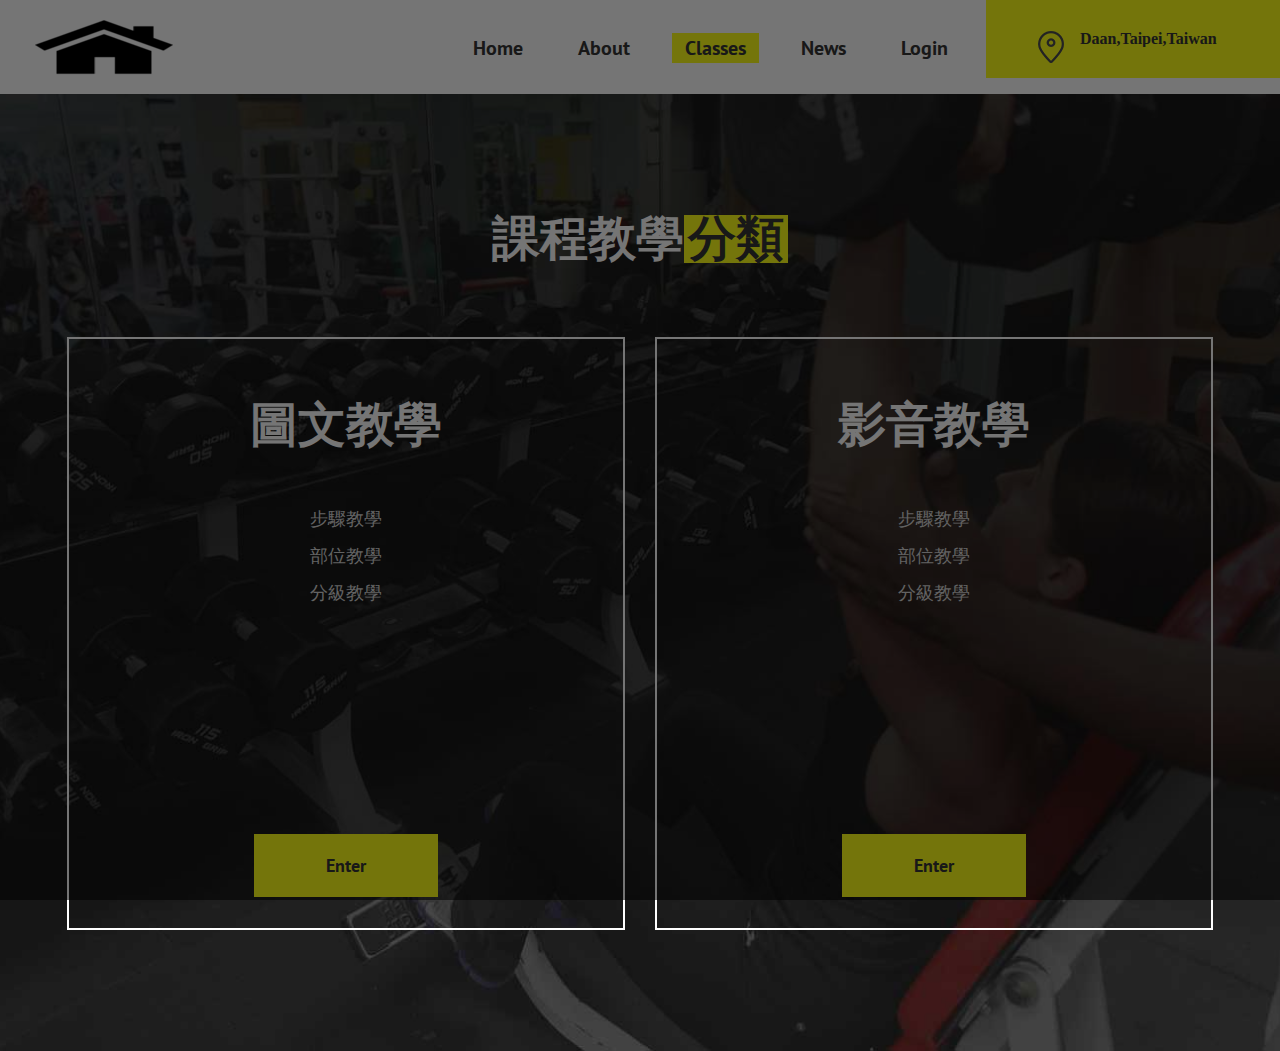
<file: classes.html>
<!DOCTYPE html>
<html lang="en">
<head>
	<title>Fitness</title>
	<meta charset="UTF-8">
	<meta name="description" content="X Gym Fitness HTML Template">
	<meta name="keywords" content="fitness, html">
	<meta name="viewport" content="width=device-width, initial-scale=1.0">
	
	<!-- Favicon -->
	<link href="img/favicon.ico" rel="shortcut icon"/>

	<!-- Google font -->
	<link href="https://fonts.googleapis.com/css?family=PT+Sans:400,400i,700,700i&display=swap" rel="stylesheet">

	<!-- Stylesheets -->
	<link rel="stylesheet" href="css/bootstrap.min.css"/>
	<link rel="stylesheet" href="css/font-awesome.min.css"/>
	<link rel="stylesheet" href="css/owl.carousel.min.css"/>
	<link rel="stylesheet" href="css/flaticon.css"/>
	<link rel="stylesheet" href="css/slicknav.min.css"/>

	<!-- Main Stylesheets -->
	<link rel="stylesheet" href="css/style.css"/>


	<!--[if lt IE 9]>
		<script src="https://oss.maxcdn.com/html5shiv/3.7.2/html5shiv.min.js"></script>
		<script src="https://oss.maxcdn.com/respond/1.4.2/respond.min.js"></script>
	<![endif]-->

</head>
<body>
	<!-- Page Preloder -->
	<div id="preloder">
		<div class="loader"></div>
	</div>

	<!-- Header section -->
	<header class="header-section">
		<a href="index.html" class="site-logo">
			<img src="img/home.png" alt="">
		</a>
		<ul class="main-menu">
			<li><a href="index.html">Home</a></li>
			<li><a href="about.html">About</a></li>
			<li><a class="active" href="classes.html">Classes</a></li>
			<li><a href="blog.html">News</a></li>
			<li><a href="login.html">Login</a></li>
			<li class="header-right">
				<div class="hr-box">
					<img src="img/location-icon.png" alt="">
					<h6>Daan,Taipei,Taiwan</h6>
				</div>
			</li>
		</ul>
	</header>
	<div class="clearfix"></div>
	<!-- Header section end -->

	<!-- Page top section -->
	<!-- Page top section end -->


	<!-- Service section -->
	<!--<section class="service-section">
		<div class="container">
			<div class="row">
				<div class="col-lg-4 col-sm-6">
					<div class="icon-box-item">
						<div class="ib-icon">
							<i class="flaticon-050-weightlifting"></i>
						</div>
						<h4>Bodybuilding</h4>
						<p>Donec nec sapien in urna fermentum ornare. Morbi vel ultrices leo. Sed eu turpis eu arcu vehicula fringilla ut vitae orci. </p>
					</div>
				</div>
				<div class="col-lg-4 col-sm-6">
					<div class="icon-box-item">
						<div class="ib-icon">
							<i class="flaticon-045-fitness"></i>
						</div>
						<h4>Finess</h4>
						<p>Vivamus libero mauris, bibendum eget sapien ac, ultrices rhoncus ipsum. Donec nec sapien in urna fermentum ornare.</p>
					</div>
				</div>
				<div class="col-lg-4 col-sm-6">
					<div class="icon-box-item">
						<div class="ib-icon">
							<i class="flaticon-033-pump"></i>
						</div>
						<h4>Aerobics</h4>
						<p>Lorem ipsum dolor sit amet, consectetur adipiscing elit. Morbi at vulputate est. Donec tempor felis at nibh eleifend malesuada.  </p>
					</div>
				</div>
				<div class="col-lg-4 col-sm-6">
					<div class="icon-box-item">
						<div class="ib-icon">
							<i class="flaticon-017-weightlifting-1"></i>
						</div>
						<h4>Pilates</h4>
						<p>Donec nec sapien in urna fermentum ornare. Morbi vel ultrices leo. Sed eu turpis eu arcu vehicula fringilla ut vitae orci. </p>
					</div>
				</div>
				<div class="col-lg-4 col-sm-6">
					<div class="icon-box-item">
						<div class="ib-icon">
							<i class="flaticon-004-dumbbell"></i>
						</div>
						<h4>Wheight Lifting</h4>
						<p>Donec nec sapien in urna fermentum ornare. Morbi vel ultrices leo. Sed eu turpis eu arcu vehicula fringilla ut vitae orci. </p>
					</div>
				</div>
				<div class="col-lg-4 col-sm-6">
					<div class="icon-box-item">
						<div class="ib-icon">
							<i class="flaticon-038-vitamins"></i>
						</div>
						<h4>Nutrition</h4>
						<p>Lorem ipsum dolor sit amet, consectetur adipiscing elit. Morbi at vulputate est. Donec tempor felis at nibh eleifend malesuada. </p>
					</div>
				</div>
			</div>
		</div>
	</section>-->
	<!-- Service section end -->

	<!-- Pricing section end -->
	<section class="pricing-section set-bg" data-setbg="img/pricing-bg.jpg">
		<div class="container">
			<div class="section-title text-white text-center">
				<h2>課程教學<span>分類</span></h2>
			</div>
			<div class="row">
				<div class="col-lg-6 col-sm-4">
					<div class="pricing-box">
						<h2>圖文教學</h2>
						<p></p>
						<ul>
							<li>步驟教學</li>
							<li>部位教學</li>
							<li>分級教學</li>
						</ul>
						<a href="#" class="site-btn">Enter</a>
					</div>
				</div>
				<div class="col-lg-6 col-sm-4">
					<div class="pricing-box">
						<h2>影音教學</h2>
						<p></p>
						<ul>
							<li>步驟教學</li>
							<li>部位教學</li>
							<li>分級教學</li>
						</ul>
						<a href="#" class="site-btn">Enter</a>
					</div>
				</div>
				
				
			</div>
		</div>
	</section>
	<!-- Pricing section  -->

	<!-- Classes section -->
	<!-- Trainers section end -->

	<!-- Newsletter section  -->
	
	<!-- Newsletter section end -->

	<!-- Footer section -->
	
	<!-- Footer section end -->
												
	<!--====== Javascripts & Jquery ======-->
	<script src="js/jquery-3.2.1.min.js"></script>
	<script src="js/bootstrap.min.js"></script>
	<script src="js/jquery.slicknav.js"></script>
	<script src="js/owl.carousel.min.js"></script>
	<script src="js/circle-progress.min.js"></script>
	<script src="js/main.js"></script>

	</body>
</html>
</file>
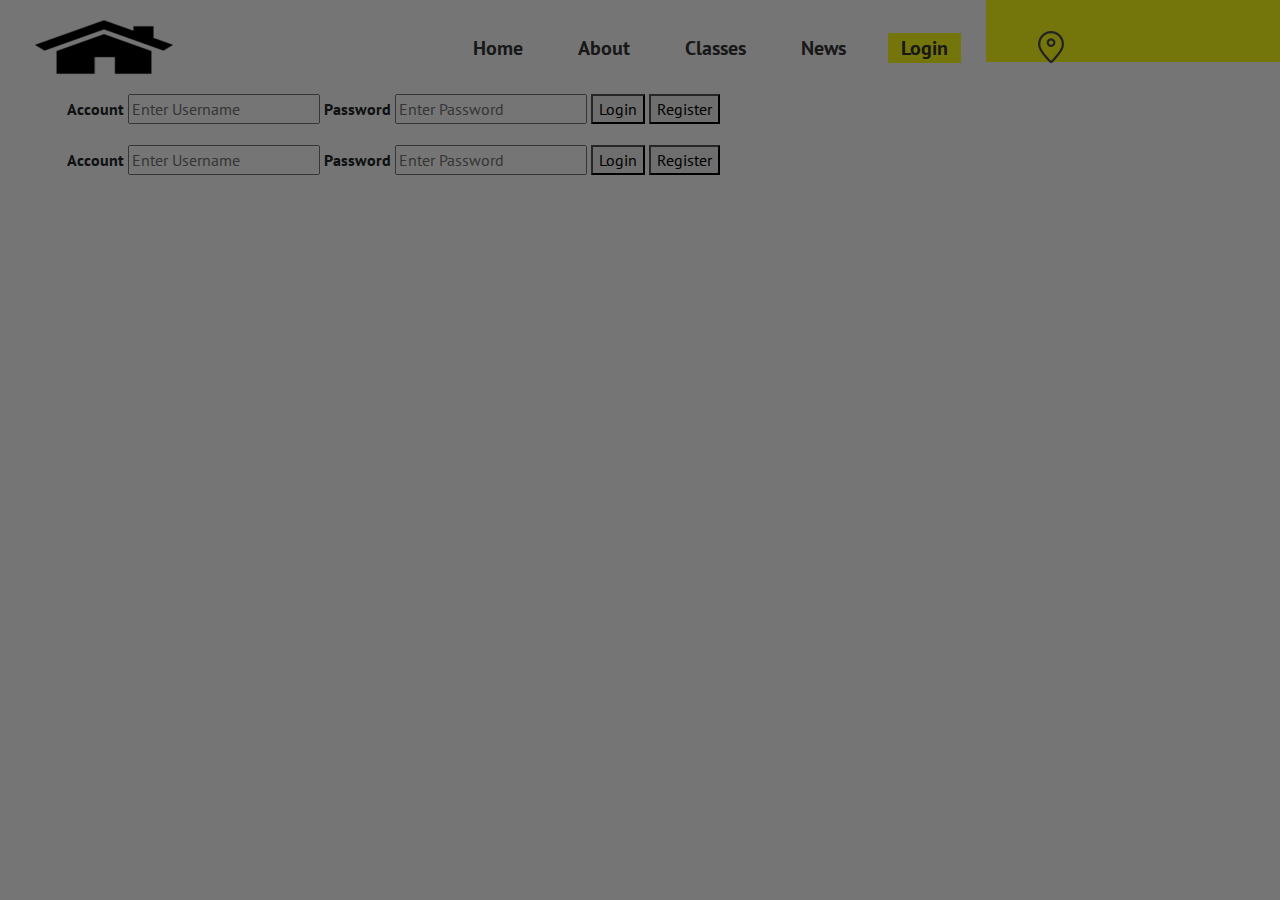
<file: login.html>
<!DOCTYPE html>
<html lang="en">
<head>
	<title>Fitness</title>
	<meta charset="UTF-8">
	<link rel="manifest" href="manifest.json">
	<meta name="description" content="Fitness ">
	<meta name="keywords" content="fitness, html">
	<meta name="viewport" content="width=device-width, initial-scale=1.0">
	
	<!-- Favicon -->
	<link href="img/favicon.ico" rel="shortcut icon"/>

	<!-- Google font -->
	<link href="https://fonts.googleapis.com/css?family=PT+Sans:400,400i,700,700i&display=swap" rel="stylesheet">

	<!-- Stylesheets -->
	<link rel="stylesheet" href="css/bootstrap.min.css"/>
	<link rel="stylesheet" href="css/font-awesome.min.css"/>
	<link rel="stylesheet" href="css/owl.carousel.min.css"/>
	<link rel="stylesheet" href="css/flaticon.css"/>
	<link rel="stylesheet" href="css/slicknav.min.css"/>

	<!-- Main Stylesheets -->
	<link rel="stylesheet" href="css/style.css"/>


	<!--[if lt IE 9]>
		<script src="https://oss.maxcdn.com/html5shiv/3.7.2/html5shiv.min.js"></script>
		<script src="https://oss.maxcdn.com/respond/1.4.2/respond.min.js"></script>
	<![endif]-->

</head>
<body>
	<!-- Page Preloder -->
	<div id="preloder">
		<div class="loader"></div>
	</div>

	<!-- Header section -->
	<header class="header-section">
		<a href="home.html" class="site-logo">
			<img src="img/home.png" alt="">
		</a>
		<ul class="main-menu">
			<li><a href="index.html">Home</a></li>
			<li><a href="about.html">About</a></li>
			<li><a href="classes.html">Classes</a></li>
			<li><a href="blog.html">News</a></li>
			<li><a class="active" href="login.html">Login</a></li>
			<li class="header-right">
				<div class="hr-box">
					<img src="img/location-icon.png" alt="">
					<h6></h6>
				</div>
			</li>
		</ul>
	</header>
	<div class="clearfix"></div>
	<!-- Header section end -->

	<!--student login-->
	<div class="container">
	    <label for="account"><b>Account</b></label>
	    <input id="user_account" type="text" placeholder="Enter Username" name="uname" required>

	    <label for="psw"><b>Password</b></label>
	    <input id="user_password" type="password" placeholder="Enter Password" name="psw" required>
	        
	    <button onclick="userlogin()">Login</button>
	    <button onclick="userregister()">Register</button>

	    <p id="message"></p>
	</div>
	<!--google login-->
	<div class="g-signin2" data-onsuccess="onSignIn" 
	    data-scope="https://www.googleapis.com/auth/plus.login"
	    data-accesstype="offline"
	    data-redirecturi="http://localhost:5000/userlogin.html"></div>
	<!--when deploy
	<div class="g-signin2" data-onsuccess="onSignIn" 
	    data-scope="https://www.googleapis.com/auth/plus.login"
	    data-accesstype="offline"
	    data-redirecturi="https://myproject-16569.firebaseapp.com/userlogin.html"></div>
	-->
	  
	<!--coach login-->
	<div class="container">
	    <label for="account"><b>Account</b></label>
	    <input id="coach_account" type="text" placeholder="Enter Username" name="uname" required>

	    <label for="psw"><b>Password</b></label>
	    <input id="coach_password" type="password" placeholder="Enter Password" name="psw" required>
	        
	    <button onclick="coachlogin()">Login</button>
	    <button onclick="coachregister()">Register</button>

	    <p id="message"></p>
	</div>

	<!-- Footer section -->
	<!-- Footer section end -->
									
	<!--====== Javascripts & Jquery ======-->
	<script src="js/jquery-3.2.1.min.js"></script>
	<script src="js/bootstrap.min.js"></script>
	<script src="js/jquery.slicknav.js"></script>
	<script src="js/owl.carousel.min.js"></script>
	<script src="js/circle-progress.min.js"></script>
	<script src="js/main.js"></script>
	<script>
	// CODELAB: Register service worker.
	if ('serviceWorker' in navigator) {
  		window.addEventListener('load', () => {
    		navigator.serviceWorker.register('/service-worker.js')
        	.then((reg) => {
          	console.log('Service worker registered.', reg);
        	});
  	});
	}
	</script>
	</body>
</html>
</file>
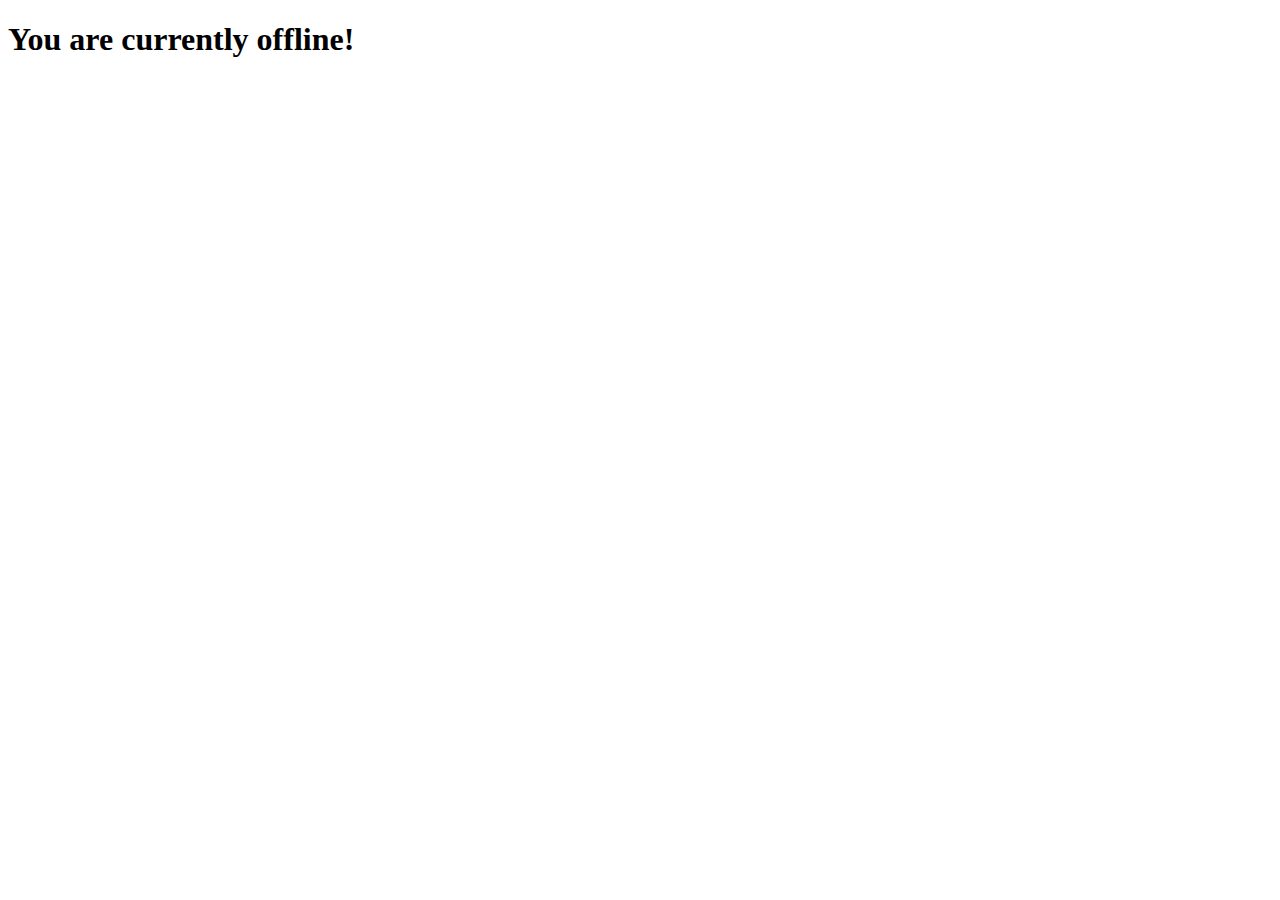
<file: offline.html>
<!DOCTYPE html>
<html lang="en">
  <head>
    <title>Hello!</title>
    <meta charset="utf-8" />
    <meta http-equiv="X-UA-Compatible" content="IE=edge" />
    <meta name="viewport" content="width=device-width, initial-scale=1" />

  </head>
  <body>
    <h1>You are currently offline!</h1>
  </body>
</html>
</file>
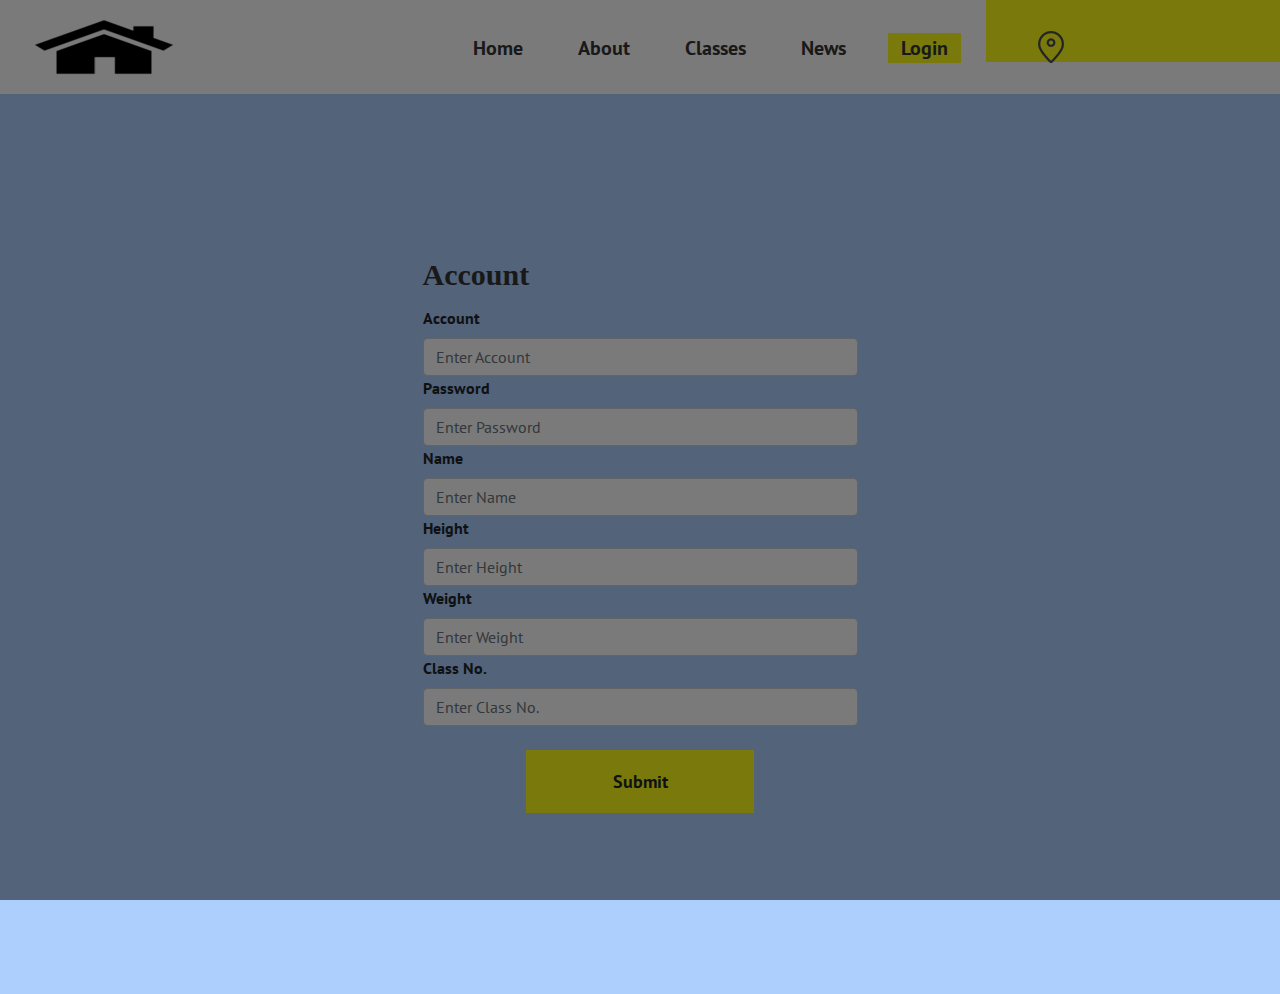
<file: register.html>
<!DOCTYPE html>
<html lang="en">
<head>
	<title>Fitness</title>
	<meta charset="UTF-8">
	<link rel="manifest" href="manifest.json">
	<meta name="description" content="Fitness ">
	<meta name="keywords" content="fitness, html">
	<meta name="viewport" content="width=device-width, initial-scale=1.0">
	
	<!-- Favicon -->
	<link href="img/favicon.ico" rel="shortcut icon"/>

	<!-- Google font -->
	<link href="https://fonts.googleapis.com/css?family=PT+Sans:400,400i,700,700i&display=swap" rel="stylesheet">

	<!-- Stylesheets -->
	<link rel="stylesheet" href="css/bootstrap.min.css"/>
	<link rel="stylesheet" href="css/font-awesome.min.css"/>
	<link rel="stylesheet" href="css/owl.carousel.min.css"/>
	<link rel="stylesheet" href="css/flaticon.css"/>
	<link rel="stylesheet" href="css/slicknav.min.css"/>

	<!-- Main Stylesheets -->
	<link rel="stylesheet" href="css/style.css"/>


	<!--[if lt IE 9]>
		<script src="https://oss.maxcdn.com/html5shiv/3.7.2/html5shiv.min.js"></script>
		<script src="https://oss.maxcdn.com/respond/1.4.2/respond.min.js"></script>
	<![endif]-->

</head>
<body>
	<!-- Page Preloder -->
	<div id="preloder">
		<div class="loader"></div>
	</div>

	<!-- Header section -->
	<header class="header-section">
		<a href="home.html" class="site-logo">
			<img src="img/home.png" alt="">
		</a>
		<ul class="main-menu">
			<li><a href="index.html">Home</a></li>
			<li><a href="about.html">About</a></li>
			<li><a href="classes.html">Classes</a></li>
			<li><a href="blog.html">News</a></li>
			<li><a class="active" href="login.html">Login</a></li>
			<li class="header-right">
				<div class="hr-box">
					<img src="img/location-icon.png" alt="">
					<h6></h6>
				</div>
			</li>
		</ul>
	</header>
	<div class="clearfix"></div>
	<!-- Header section end -->
  	<div class="wrapper">
			<div class="inner">
				<!--<img src="images/image-1.png" alt="" class="image-1">-->
				<form action="">
					<h3>Account</h3>
					<p></p>
						<label for="account"><b>Account</b></label>
					<div class="form-holder">
						<span class="lnr lnr-user"></span>
						<input id="user_account" type="text" class="form-control" 
						       placeholder="Enter Account" name="uname" required>
					</div>
						<label for="psw"><b>Password</b></label>
					<div class="form-holder">
						<span class="lnr lnr-lock"></span>
						<input id="user_password" type="password" class="form-control" 
						       placeholder="Enter Password" name="psw" required>
					</div>
						<label for="name"><b>Name</b></label>
					<div class="form-holder">
						<span class="lnr lnr-phone-handset"></span>
						<input id="user_name" type="text" class="form-control" 
						       placeholder="Enter Name" name="username" required>
					</div>
						<label for="height"><b>Height</b></label>
					<div class="form-holder">
						<span class="lnr lnr-envelope"></span>
						<input id="user_height" type="text" class="form-control" 
						       placeholder="Enter Height" name="userheight" required >
					</div>
						<label for="weight"><b>Weight</b></label>
					<div class="form-holder">
						<span class="lnr lnr-envelope"></span>
						<input id="user_weight" type="text" class="form-control" 
						       placeholder="Enter Weight" name="userweight" required >
					</div>
						<label for="classNo"><b>Class No.</b></label>
					<div class="form-holder">
						<span class="lnr lnr-lock"></span>
						<input id="user_class" type="password" class="form-control" 
						       placeholder="Enter Class No." name="userclass" required >
					</div>
					
					<div class="text-center pt-4">
						<a onclick="submit()" class="site-btn">Submit</a>
						<p id="message"></p>
					</div>
				</form>
				<!--<img src="images/image-2.png" alt="" class="image-2">-->
			</div>
			
		</div>
  <!--register section-->
  <!--register section end-->

	<!-- Footer section -->
	<!-- Footer section end -->
									
	<!--====== Javascripts & Jquery ======-->
	<script src="js/jquery-3.2.1.min.js"></script>
	<script src="js/bootstrap.min.js"></script>
	<script src="js/jquery.slicknav.js"></script>
	<script src="js/owl.carousel.min.js"></script>
	<script src="js/circle-progress.min.js"></script>
	<script src="js/main.js"></script>
	<script>
	// CODELAB: Register service worker.
	if ('serviceWorker' in navigator) {
  		window.addEventListener('load', () => {
    		navigator.serviceWorker.register('/service-worker.js')
        	.then((reg) => {
          	console.log('Service worker registered.', reg);
        	});
  	});
	}
	</script>
	</body>
</html>
</file>
<file: css/flaticon.css>
/*
  	Flaticon icon font: Flaticon
  	Creation date: 15/05/2018 08:27
  	*/

@font-face {
  font-family: "Flaticon";
  src: url("../icon-fonts/Flaticon.eot");
  src: url("../icon-fonts/Flaticon.eot?#iefix") format("embedded-opentype"),
       url("../icon-fonts/Flaticon.woff") format("woff"),
       url("../icon-fonts/Flaticon.ttf") format("truetype"),
       url("../icon-fonts/Flaticon.svg#Flaticon") format("svg");
  font-weight: normal;
  font-style: normal;
}

@media screen and (-webkit-min-device-pixel-ratio:0) {
  @font-face {
    font-family: "Flaticon";
    src: url("../icon-fonts/Flaticon.svg#Flaticon") format("svg");
  }
}

[class^="flaticon-"]:before, [class*=" flaticon-"]:before,
[class^="flaticon-"]:after, [class*=" flaticon-"]:after {   
  font-family: Flaticon;
  font-style: normal;
}

.flaticon-001-trophy-1:before { content: "\f100"; }
.flaticon-002-bowling:before { content: "\f101"; }
.flaticon-003-tshirt:before { content: "\f102"; }
.flaticon-004-dumbbell:before { content: "\f103"; }
.flaticon-005-pedal:before { content: "\f104"; }
.flaticon-006-basketball-ball:before { content: "\f105"; }
.flaticon-007-badminton:before { content: "\f106"; }
.flaticon-008-tactics-2:before { content: "\f107"; }
.flaticon-009-medal:before { content: "\f108"; }
.flaticon-010-podium:before { content: "\f109"; }
.flaticon-011-trophy:before { content: "\f10a"; }
.flaticon-012-soccer-1:before { content: "\f10b"; }
.flaticon-013-tactics-1:before { content: "\f10c"; }
.flaticon-014-tactics:before { content: "\f10d"; }
.flaticon-015-gym-bag:before { content: "\f10e"; }
.flaticon-016-diploma:before { content: "\f10f"; }
.flaticon-017-weightlifting-1:before { content: "\f110"; }
.flaticon-018-weight-1:before { content: "\f111"; }
.flaticon-019-heart:before { content: "\f112"; }
.flaticon-020-rugby-pitch:before { content: "\f113"; }
.flaticon-021-soccer-field:before { content: "\f114"; }
.flaticon-022-basketball-1:before { content: "\f115"; }
.flaticon-023-ice-hockey:before { content: "\f116"; }
.flaticon-024-water:before { content: "\f117"; }
.flaticon-025-american-football:before { content: "\f118"; }
.flaticon-026-curling:before { content: "\f119"; }
.flaticon-027-puck:before { content: "\f11a"; }
.flaticon-028-saddle:before { content: "\f11b"; }
.flaticon-029-golf:before { content: "\f11c"; }
.flaticon-030-pool-1:before { content: "\f11d"; }
.flaticon-031-app-1:before { content: "\f11e"; }
.flaticon-032-app:before { content: "\f11f"; }
.flaticon-033-pump:before { content: "\f120"; }
.flaticon-034-ipod:before { content: "\f121"; }
.flaticon-035-backpack-2:before { content: "\f122"; }
.flaticon-036-backpack-1:before { content: "\f123"; }
.flaticon-037-backpack:before { content: "\f124"; }
.flaticon-038-vitamins:before { content: "\f125"; }
.flaticon-039-punching-ball:before { content: "\f126"; }
.flaticon-040-weight:before { content: "\f127"; }
.flaticon-041-tennis-ball:before { content: "\f128"; }
.flaticon-042-soccer:before { content: "\f129"; }
.flaticon-043-muscles:before { content: "\f12a"; }
.flaticon-044-fitness-1:before { content: "\f12b"; }
.flaticon-045-fitness:before { content: "\f12c"; }
.flaticon-046-stopwatch-1:before { content: "\f12d"; }
.flaticon-047-stopwatch:before { content: "\f12e"; }
.flaticon-048-pool:before { content: "\f12f"; }
.flaticon-049-basketball:before { content: "\f130"; }
.flaticon-050-weightlifting:before { content: "\f131"; }
</file>
<file: css/style.css>
/* =================================
------------------------------------
  X Gym - Fitness HTML Template
  Version: 1.0
 ------------------------------------
 ====================================*/

 
/*----------------------------------------*/
/* Template default CSS
/*----------------------------------------*/

html,
body {
	height: 100%;
	font-family: "PT Sans", sans-serif,Microsoft JhengHei;
	-webkit-font-smoothing: antialiased;
	font-smoothing: antialiased;
}

h1,
h2,
h3,
h4,
h5,
h6 {
	font-family:Microsoft JhengHei;
	margin: 0;
	color: #353535;
	font-weight: 700;
	line-height: 1;
}

h1 {
	font-size: 70px;
}

h2 {
	font-size: 36px;
}

h3 {
	font-size: 30px;
}

h4 {
	font-size: 24px;
}

h5 {
	font-size: 18px;
}

h6 {
	font-size: 16px;
}

p {
	font-family:Microsoft JhengHei;
	font-size: 16px;
	color: #505050;
	line-height: 2;
}

img {
	max-width: 100%;
}

input:focus,
select:focus,
button:focus,
textarea:focus {
	outline: none;
}

a:hover,
a:focus {
	text-decoration: none;
	outline: none;
}

ul,
ol {
	padding: 0;
	margin: 0;
}

/*---------------------
Helper CSS
 -----------------------*/

.section-title {
	margin-bottom: 60px;
}

.section-title h2 {
	font-size: 48px;
	line-height: 1;
}

.section-title h2 span {
	background: #fcff18;
	display: inline-block;
	padding: 0 4px;
}

.section-title p {
	padding-top: 25px;
}

.section-title.text-white span {
	color: #353535;
}

.set-bg {
	background-repeat: no-repeat;
	background-size: cover;
	background-position: top center;
}

.spad {
	padding-top: 105px;
	padding-bottom: 105px;
}

.text-white h1,
.text-white h2,
.text-white h3,
.text-white h4,
.text-white h5,
.text-white h6,
.text-white p,
.text-white span,
.text-white li,
.text-white a {
	color: #fff;
}

/*---------------------
Commom elements
 -----------------------*/

.elements-section {
	padding: 121px 0 80px;
}

.element {
	margin-bottom: 70px;
}

.element:last-child {
	margin-bottom: 0;
}

.element .el-title {
	margin-bottom: 75px;
}

/* buttons */

.site-btn {
	display: inline-block;
	border: none;
	font-size: 18px;
	font-weight: 700;
	min-width: 228px;
	padding: 20px 40px;
	background: #fcff18;
	color: #353535;
	line-height: normal;
	cursor: pointer;
	text-align: center;
}

.site-btn:hover {
	color: #353535;
}

.site-btn.sb-dark {
	background: #242424;
	color: #fcff18;
}

.site-btn.sb-dark:hover {
	color: #fcff18;
}

.site-btn.sb-line {
	background: transparent;
	border: 2px solid #242424;
	padding: 18px 40px;
	color: #242424;
}

.site-btn.sb-line:hover {
	color: #242424;
}

/* Preloder */

#preloder {
	position: fixed;
	width: 100%;
	height: 100%;
	top: 0;
	left: 0;
	z-index: 999999;
	background: #000;
}

.loader {
	width: 40px;
	height: 40px;
	position: absolute;
	top: 50%;
	left: 50%;
	margin-top: -13px;
	margin-left: -13px;
	border-radius: 60px;
	animation: loader 0.8s linear infinite;
	-webkit-animation: loader 0.8s linear infinite;
}

@keyframes loader {
	0% {
		-webkit-transform: rotate(0deg);
		transform: rotate(0deg);
		border: 4px solid #f44336;
		border-left-color: transparent;
	}
	50% {
		-webkit-transform: rotate(180deg);
		transform: rotate(180deg);
		border: 4px solid #673ab7;
		border-left-color: transparent;
	}
	100% {
		-webkit-transform: rotate(360deg);
		transform: rotate(360deg);
		border: 4px solid #f44336;
		border-left-color: transparent;
	}
}

@-webkit-keyframes loader {
	0% {
		-webkit-transform: rotate(0deg);
		border: 4px solid #f44336;
		border-left-color: transparent;
	}
	50% {
		-webkit-transform: rotate(180deg);
		border: 4px solid #673ab7;
		border-left-color: transparent;
	}
	100% {
		-webkit-transform: rotate(360deg);
		border: 4px solid #f44336;
		border-left-color: transparent;
	}
}

/* Accordion */

.accordion-area .panel {
	margin-bottom: 18px;
}

.accordion-area .panel-link:after {
	content: "+";
	position: absolute;
	font-size: 18px;
	font-weight: 700;
	right: 25px;
	top: 50%;
	color: #242424;
	line-height: 18px;
	margin-top: -9px;
	margin-left: -4px;
}

.accordion-area .panel-header .panel-link.active {
	background: #242424;
	color: #fcff18;
}

.accordion-area .panel-header .panel-link.collapsed {
	background: #fcff18;
	color: #242424;
}

.accordion-area .panel-header .panel-link.collapsed:after {
	content: "+";
	color: #242424;
}

.accordion-area .panel-link.active:after {
	content: "-";
	margin-top: -10px;
	color: #fcff18;
}

.accordion-area .panel-link {
	text-align: left;
	border: none;
	position: relative;
	width: 100%;
	padding: 18px 40px;
	padding-left: 30px;
	font-size: 18px;
	font-weight: 700;
	background: #fcff18;
	color: #242424;
	cursor: pointer;
}

.accordion-area .panel-body {
	padding-right: 16px;
}

.accordion-area .panel-body p {
	margin-bottom: 0;
	padding-top: 24px;
}

/* tab */

.tab-element .nav-tabs {
	border-bottom: none;
}

.tab-element .nav-tabs .nav-link {
	border-radius: 0;
	font-size: 18px;
	font-weight: 700;
	color: #1f1f1f;
	border: none;
	padding: 18px 30px;
	margin-right: 9px;
	background: #fcff18;
	margin-bottom: 10px;
}

.tab-element .nav-tabs .nav-item:last-child .nav-link {
	margin-right: 0;
}

.tab-element .nav-tabs .nav-link.active {
	background: #000;
	color: #fff;
}

.tab-element .nav-tabs .nav-link:focus,
.tab-element .nav-tabs .nav-link:hover {
	border: none;
}

.tab-element .tab-pane {
	padding-right: 16px;
}

.tab-element .tab-pane p {
	padding-top: 20px;
}

/* Circle progress */

.circle-progress {
	text-align: center;
	display: block;
	position: relative;
	margin-bottom: 30px;
}

.circle-progress canvas {
	-webkit-transform: rotate(90deg);
	transform: rotate(90deg);
}

.circle-progress .progress-info {
	position: absolute;
	width: 100%;
	top: 50%;
	margin-top: -32px;
}

.circle-progress .progress-info h2 {
	font-size: 36px;
	margin-bottom: 9px;
}

.circle-progress .progress-info p {
	font-size: 18px;
	margin-bottom: 0;
	line-height: normal;
}

/* Icon Box*/

.icon-box-item {
	text-align: center;
	margin-bottom: 40px;
}

.icon-box-item .ib-icon {
	width: 88px;
	height: 88px;
	border-radius: 50%;
	color: #000000;
	font-size: 60px;
	display: -webkit-box;
	display: -ms-flexbox;
	display: flex;
	-webkit-box-align: center;
	-ms-flex-align: center;
	align-items: center;
	-webkit-box-pack: center;
	-ms-flex-pack: center;
	justify-content: center;
	background: #f6f9fa;
	margin: 0 auto 25px;
	-webkit-transition: 0.4s;
	transition: 0.4s;
}

.icon-box-item h4 {
	margin-bottom: 25px;
}

.icon-box-item p {
	margin-bottom: 0;
}

.icon-box-item:hover .ib-icon {
	background: #fcff18;
}

/*------------------
Header section
 ---------------------*/

.site-logo {
	display: inline-block;
	padding: 15px 35px;
}

.main-menu {
	list-style: none;
	float: right;
}

.main-menu li {
	display: inline-block;
	padding-top: 33px;
}

.main-menu li a {
	font-size: 20px;
	font-weight: 700;
	color: #353535;
	margin-right: 25px;
	padding: 2px 13px;
	-webkit-transition: all 0.3s;
	transition: all 0.3s;
}

.main-menu li a.active,
.main-menu li a:hover {
	background: #fcff18;
}

.header-right {
	float: right;
	padding-top: 0 !important;
}

.header-right .hr-box {
	width: 294px;
	padding: 31px 52px;
	background: #fcff18;
}

.header-right .hr-box img {
	float: left;
	margin-right: 16px;
}

.header-right .hr-box h6 {
	overflow: hidden;
}

.slicknav_menu {
	display: none;
}

/* ----------------
Hero section
 ---------------------*/

.hero-section {
	height: 860px;
	display: -webkit-box;
	display: -ms-flexbox;
	display: flex;
	-webkit-box-align: center;
	-ms-flex-align: center;
	align-items: center;
	-webkit-box-pack: center;
	-ms-flex-pack: center;
	justify-content: center;
	text-align: center;
}

.hero-text {
	padding-top: 100px;
}

.hero-text h2 {
	font-size: 96px;
	color: #fff;
	line-height: 1;
}

.hero-text h2 span {
	color: #fcff18;
}

.hero-text .site-btn {
	margin-top: 44px;
}

/* ----------------
Feature section
 ---------------------*/

.feature-section {
	padding-top: 113px;
	padding-bottom: 63px;
}

/* ----------------
Add section
 ---------------------*/

.add-section {
	padding: 110px 0 103px;
}

.add-text {
	padding-left: 77px;
}

.add-text h2 {
	font-size: 60px;
	margin-bottom: 42px;
	color: #fff;
	margin-right: 116px;
}

.add-text h2 span {
	color: #fcff18;
}

.add-text ul {
	list-style: none;
	margin-bottom: 40px;
}

.add-text ul li {
	margin-bottom: 19px;
	color: #fff;
}

.add-text ul li img {
	margin-right: 19px;
}

/* ----------------
Milestones section
 ---------------------*/

.milestones-section {
	background: #f6f9fa;
	padding: 59px 0 5px;
}

.milestone {
	text-align: center;
	margin-bottom: 30px;
}

.milestone h2 {
	display: inline-block;
	background: #fcff18;
	padding: 4px 11px;
	margin-bottom: 2px;
}

.milestone p {
	margin-bottom: 0;
	font-size: 18px;
}

/* ----------------
Trainers section
 ---------------------*/

.trainers-section {
	padding: 121px 0 75px;
}

.trainers-section .section-title {
	margin-bottom: 78px;
}

.trainer-item {
	text-align: center;
	padding: 0 5px;
	margin-bottom: 30px;
}

.trainer-item .trainer-pic {
	width: 200px;
	height: 200px;
	border-radius: 50%;
	margin: 0 auto 30px;
	overflow: hidden;
}

.trainer-item .trainer-pic img {
	max-width: 100%;
}

.trainer-item h4 {
	margin-bottom: 20px;
}

.trainer-item p {
	margin-bottom: 0;
}

/* ----------------
BMI section
 ---------------------*/

.bmi-section {
	background: #f6f9fa;
	position: relative;
}

.bmi-bg {
	position: absolute;
	height: 100%;
	width: 40.5%;
	left: 0;
	top: 0;
}

.bmi-calculator-warp {
	background: #242424;
	padding: 48px 53px 40px;
	margin-top: 70px;
}

.bmi-calculator input {
	font-size: 16px;
	color: #505050;
}

.bmi-calculator input,
.bmi-calculator .site-btn {
	width: 100%;
	height: 57px;
	margin-bottom: 30px;
	padding: 0 24px;
	border: none;
	min-width: 100%;
}

.bmi-calculator p {
	color: #fff;
	font-style: italic;
	margin-bottom: 0;
	padding-top: 9px;
}

/* ----------------
Newsletter section
 ---------------------*/

.newsletter-section {
	padding: 84px 0;
}

.newsletter-section .section-title {
	padding-top: 8px;
}

.newsletter-form {
	margin-left: -55px;
}

.newsletter-form input {
	width: calc(100% - 228px);
	height: 63px;
	padding: 10px 35px;
	float: left;
	border: none;
}

/* ----------------
Footer section
 ---------------------*/

.footer-section {
	padding-top: 106px;
	padding-bottom: 23px;
}

.footer-widget {
	margin-bottom: 50px;
}

.footer-widget h4 {
	color: #fff;
	margin-bottom: 30px;
}

.footer-widget .fw-info-box img {
	float: left;
	margin-right: 12px;
	padding-top: 7px;
}

.footer-widget .fw-info-box p {
	color: #b5babc;
	line-height: 1.8;
	margin-bottom: 0;
}

.footer-widget .fw-info-box .fw-info-text {
	max-width: 145px;
	overflow: hidden;
}

.footer-widget .social-links a {
	display: inline-block;
	padding: 9px 5px;
	color: #d1d1d1;
	margin-left: 18px;
}

.copyright {
	font-size: 13px;
	font-weight: 700;
	color: #fff;
	padding-top: 35px;
}

.copyright a {
	color: #fff;
}

.copyright a:hover {
	color: #fcff18;
}

.footer-menu {
	list-style: none;
	text-align: right;
	padding-top: 30px;
}

.footer-menu li {
	display: inline-block;
}

.footer-menu li a {
	color: #fff;
	font-size: 14px;
	font-weight: 700;
	padding: 5px;
	margin-left: 23px;
}

/* --------------
==================
Other Pages
==================
-----------------*/

.page-top-section {
	height: 272px;
	text-align: center;
	padding-top: 95px;
}

.page-top-section h2 {
	display: inline-block;
	position: relative;
	font-size: 72px;
	color: #fff;
	padding-bottom: 17px;
}

.page-top-section h2:after {
	position: absolute;
	content: "";
	width: 100%;
	height: 6px;
	bottom: 0;
	left: 0;
	background: #fcff18;
}

/* ----------------
About Page
 ---------------------*/

.about-section {
	padding: 121px 0 118px;
}

.about-text {
	padding-right: 13px;
	margin-bottom: 50px;
}

.about-img {
	position: relative;
}

.about-img img {
	position: absolute;
	left: 60px;
	top: -58px;
}

.achievement-section {
	padding: 150px 0 86px;
}

.achievement-section .circle-progress .progress-info h2 {
	color: #fcff18;
}

.achievement-section .circle-progress .progress-info p {
	color: #fff;
}

.certified-section .section-title p {
	padding-top: 50px;
}

.certified-form {
	position: relative;
	overflow: hidden;
}

.certified-form input[type=text] {
	width: 100%;
	height: 60px;
	padding: 10px 29px;
	border: none;
	background: #edf3f5;
	margin-bottom: 19px;
	font-style: italic;
	font-size: 16px;
	color: #242424;
}

.certified-form label.attach {
	display: inline-block;
	background: #242424;
	padding: 18px;
	color: #fff;
	font-size: 16px;
	font-style: italic;
	width: 166px;
	text-align: center;
	cursor: pointer;
}

.certified-form .attach-field {
	position: absolute;
	z-index: -11;
	visibility: hidden;
	opacity: 0;
	left: 0;
}

.certified-form .site-btn {
	float: right;
}

/* ----------------
Classes Page
 ---------------------*/

.service-section {
	padding: 122px 0 55px;
}

.service-section .icon-box-item {
	margin-bottom: 50px;
}

.pricing-section {
	padding: 121px 0 91px;
}

.pricing-section .section-title {
	margin-bottom: 74px;
}

.pricing-box {
	position: relative;
	border: 2px solid #ffffff;
	text-align: center;
	padding: 62px 40px 31px;
	height: 593px;
	margin-bottom: 30px;
	-webkit-transition: all 0.4s;
	transition: all 0.4s;
}

.pricing-box h2 {
	font-size: 48px;
	color: #fff;
	margin-bottom: 3px;
	-webkit-transition: all 0.4s;
	transition: all 0.4s;
}

.pricing-box p {
	font-size: 18px;
	color: #d6d6d6;
	-webkit-transition: all 0.4s;
	transition: all 0.4s;
}

.pricing-box ul {
	list-style: none;
	padding-top: 40px;
}

.pricing-box ul li {
	display: block;
	color: #d6d6d6;
	font-size: 18px;
	margin-bottom: 10px;
	-webkit-transition: all 0.4s;
	transition: all 0.4s;
}

.pricing-box ul li span {
	display: inline-block;
	width: 29px;
	height: 3px;
	margin-top: 18px;
	background: #fcff18;
	-webkit-transition: all 0.4s;
	transition: all 0.4s;
}

.pricing-box .site-btn {
	min-width: 184px;
	position: absolute;
	bottom: 31px;
	left: 50%;
	margin-left: -92px;
	-webkit-transition: all 0.4s;
	transition: all 0.4s;
}

.pricing-box:hover {
	background: #fcff18;
	border-color: #fcff18;
}

.pricing-box:hover h2,
.pricing-box:hover p,
.pricing-box:hover ul li {
	color: #242424;
}

.pricing-box:hover ul li span {
	background: #242424;
}

.pricing-box:hover .site-btn {
	color: #fff;
	background: #242424;
}

.classes-section {
	padding: 121px 0;
}

.classes-section .section-title h2 {
	line-height: 1.2;
}

.classes-section .section-title h2 span {
	line-height: 1;
}

.classes-text {
	padding-right: 20px;
}

.classes-text p {
	margin-bottom: 50px;
}

/* ----------------
Blog page
 ---------------------*/

.blog-section {
	padding: 121px 0;
}

.blog-item {
	margin-bottom: 80px;
}

.blog-item img {
	margin-bottom: 40px;
}

.blog-item h2 {
	font-size: 36px;
	margin-bottom: 10px;
}

.blog-item .blog-metas {
	margin-bottom: 20px;
}

.blog-item .blog-metas .blog-meta {
	display: inline-block;
	margin-right: 15px;
	font-size: 14px;
	color: #7b7a7a;
	margin-bottom: 5px;
}

.blog-item .blog-metas .blog-meta img {
	float: left;
	margin-right: 7px;
	padding-top: 3px;
	margin-bottom: 0;
}

.blog-item p {
	margin-bottom: 30px;
}

.blog-item .site-btn {
	min-width: 156px;
}

.site-pagination {
	display: -webkit-box;
	display: -ms-flexbox;
	display: flex;
}

.site-pagination a {
	display: -webkit-inline-box;
	display: -ms-inline-flexbox;
	display: inline-flex;
	min-width: 33px;
	height: 37px;
	text-align: center;
	font-size: 16px;
	color: #242424;
	-webkit-box-align: center;
	-ms-flex-align: center;
	align-items: center;
	-webkit-box-pack: center;
	-ms-flex-pack: center;
	justify-content: center;
	padding: 0 5px;
}

.site-pagination a.active {
	min-width: 37px;
	color: #fff;
	background: #000;
}

.widget-area {
	margin-bottom: 56px;
}

.widget-area .widget-title {
	font-size: 24px;
	margin-bottom: 35px;
}

.widget-area ul {
	list-style: none;
}

.widget-area ul li {
	display: block;
	margin-bottom: 20px;
}

.widget-area ul li a {
	font-size: 16px;
	color: #505050;
}

.widget-area ul li span {
	display: inline-block;
	float: right;
	width: 24px;
	height: 24px;
	padding-top: 2px;
	font-size: 14px;
	border-radius: 50%;
	color: #242424;
	background: #fcff18;
	text-align: center;
}

.search-widget {
	position: relative;
}

.search-widget input {
	height: 63px;
	width: 100%;
	padding: 0 33px;
	padding-right: 65px;
	background: #edf3f5;
	border: none;
}

.search-widget button {
	position: absolute;
	height: 100%;
	width: 60px;
	right: 0;
	top: 0;
	border: none;
	background: transparent;
	z-index: 1;
}

.recent-post-widget .rp-item {
	margin-bottom: 30px;
}

.recent-post-widget .rp-item:last-child {
	margin-bottom: 0;
}

.recent-post-widget .rp-item img {
	float: left;
	width: 139px;
	margin-right: 19px;
}

.recent-post-widget .rp-text p {
	font-size: 18px;
	color: #242424;
	line-height: 1.3;
	margin-top: -3px;
}

.recent-post-widget .rp-date {
	display: inline-block;
	color: #242424;
	font-size: 12px;
	padding: 5px 13px 4px 9px;
	background: #fcff18;
}

.tags-widget a {
	display: inline-block;
	font-size: 18px;
	font-weight: 700;
	color: #242424;
	margin-bottom: 15px;
	margin-right: 3px;
	background: #fcff18;
	padding: 4px 18px;
}

/* ----------------
Contact page
 ---------------------*/

.contact-section {
	padding-top: 110px;
}

.contact-title {
	margin-bottom: 76px;
}

.contact-info-warp {
	margin-bottom: 30px;
}

.contact-info-warp h4 {
	margin-bottom: 30px;
}

.contact-info-warp .contact-info img {
	float: left;
	margin-right: 12px;
	padding-top: 7px;
}

.contact-info-warp .contact-info p {
	line-height: 1.8;
	margin-bottom: 0;
}

.contact-info-warp .contact-info .cf-text {
	max-width: 145px;
	overflow: hidden;
}

.contact-form {
	margin-bottom: 84px;
}

.contact-form input[type=text],
.contact-form textarea {
	width: 100%;
	height: 60px;
	padding: 10px 29px;
	border: none;
	background: #edf3f5;
	margin-bottom: 19px;
	font-style: italic;
	font-size: 16px;
	color: #242424;
}

.contact-form textarea {
	resize: none;
	height: 164px;
	padding: 24px 29px 10px;
	margin-bottom: 30px;
}

.map {
	position: relative;
	height: 560px;
	background: #ddd;
}

.map iframe {
	position: absolute;
	width: 100%;
	height: 100%;
	left: 0;
	top: 0;
}
.wrapper {
  min-height: 100vh;
  display: flex;
  align-items: center;
  justify-content: center;
  background: #accffe; }

.inner {
  position: relative;
  width: 435px; }
/* ----------------
Responsive
 ---------------------*/

@media (min-width: 1200px) {
	.container {
		max-width: 1176px;
	}
}

/* Medium screen : 992px. */

@media only screen and (min-width: 992px) and (max-width: 1199px) {
	.main-menu li a {
		margin-right: 10px;
	}
	.header-right .hr-box {
		width: 240px;
		padding: 31px 20px;
	}
	.hero-text h2 {
		font-size: 80px;
	}
	.add-text {
		padding-left: 0;
	}
	.section-title h2 {
		font-size: 43px;
	}
	.newsletter-form {
		margin-left: 0;
	}
	.footer-widget .social-links a {
		margin-left: 15px;
	}
	.add-text h2 {
		margin-right: 100px;
	}
}

/* Tablet :768px. */

@media only screen and (min-width: 768px) and (max-width: 991px) {
	.site-logo {
		max-width: 165px;
		padding: 15px 15px;
	}
	.main-menu li a {
		margin-right: 5px;
		font-size: 18px;
		padding: 5px;
	}
	.header-right .hr-box {
		width: 205px;
		padding: 31px 10px;
	}
	.hero-text h2 {
		font-size: 60px;
	}
	.bmi-bg {
		display: none;
	}
	.newsletter-section {
		text-align: center;
	}
	.newsletter-form {
		margin-top: 50px;
		margin-left: 0;
	}
	.footer-menu li a {
		margin-left: 10px;
	}
	.about-img {
		text-align: center;
		margin-bottom: 40px;
	}
	.about-img img {
		position: relative;
		left: 0;
		top: 0;
	}
	.certified-section {
		background-position: right center;
	}
	.sidebar {
		padding-top: 50px;
	}
}

/* Large Mobile :480px. */

@media only screen and (max-width: 767px) {
	.site-logo {
		padding-left: 15px;
	}
	.main-menu {
		display: none;
	}
	.slicknav_menu {
		display: block;
	}
	.slicknav_menu {
		display: block;
		background: transparent;
		padding: 0;
		margin-top: -43px;
	}
	.slicknav_nav {
		background: #353535;
	}
	.slicknav_nav ul {
		margin: 0;
	}
	.slicknav_nav .slicknav_row,
	.slicknav_nav a {
		padding: 10px 20px;
		margin: 0;
	}
	.slicknav_nav .slicknav_row.active,
	.slicknav_nav a.active {
		color: #fcff18;
	}
	.slicknav_nav a:hover {
		border-radius: 0;
	}
	.slicknav_nav .slicknav_row:hover {
		border-radius: 0;
	}
	.slicknav_btn {
		margin: 0 0 10px 0;
		position: relative;
		top: -23px;
		right: 15px;
		background: #353535;
	}
	.header-right {
		float: none;
		background: #fcff18;
		text-align: center;
	}
	.header-right .hr-box {
		padding: 20px 52px;
		margin: 0 auto;
		max-width: 294px;
		text-align: left;
	}
	.hero-section {
		height: auto;
	}
	.hero-text {
		padding-top: 200px;
		padding-bottom: 180px;
	}
	.hero-text h2 {
		font-size: 60px;
	}
	.add-text {
		padding-left: 0;
	}
	.add-text h2 {
		font-size: 55px;
	}
	.bmi-bg {
		display: none;
	}
	.bmi-calculator-warp {
		padding: 48px 20px 40px;
	}
	.newsletter-section {
		text-align: center;
	}
	.newsletter-form {
		margin-top: 50px;
		margin-left: 0;
	}
	.newsletter-form input {
		width: 100%;
		margin-bottom: 30px;
	}
	.footer-menu {
		text-align: center;
	}
	.footer-menu li a {
		margin-left: 5px;
	}
	.footer-menu li:first-child a {
		margin-left: 0;
	}
	.copyright {
		text-align: center;
		padding-top: 30px;
		padding-bottom: 15px;
	}
	.about-img {
		text-align: center;
		margin-bottom: 40px;
	}
	.about-img img {
		position: relative;
		left: 0;
		top: 0;
	}
	.certified-section {
		background-position: right center;
	}
	.certified-form .site-btn {
		float: none;
	}
	.certified-form label.attach {
		margin-right: 15px;
		margin-bottom: 10px;
	}
	.sidebar {
		padding-top: 50px;
	}
}

/* Small Mobile :320px. */

@media only screen and (max-width: 479px) {
	.section-title h2 {
		font-size: 36px;
	}
	.hero-text h2,
	.page-top-section h2 {
		font-size: 48px;
	}
	.add-text h2 {
		font-size: 36px;
		margin-right: 0;
	}
}
</file>
